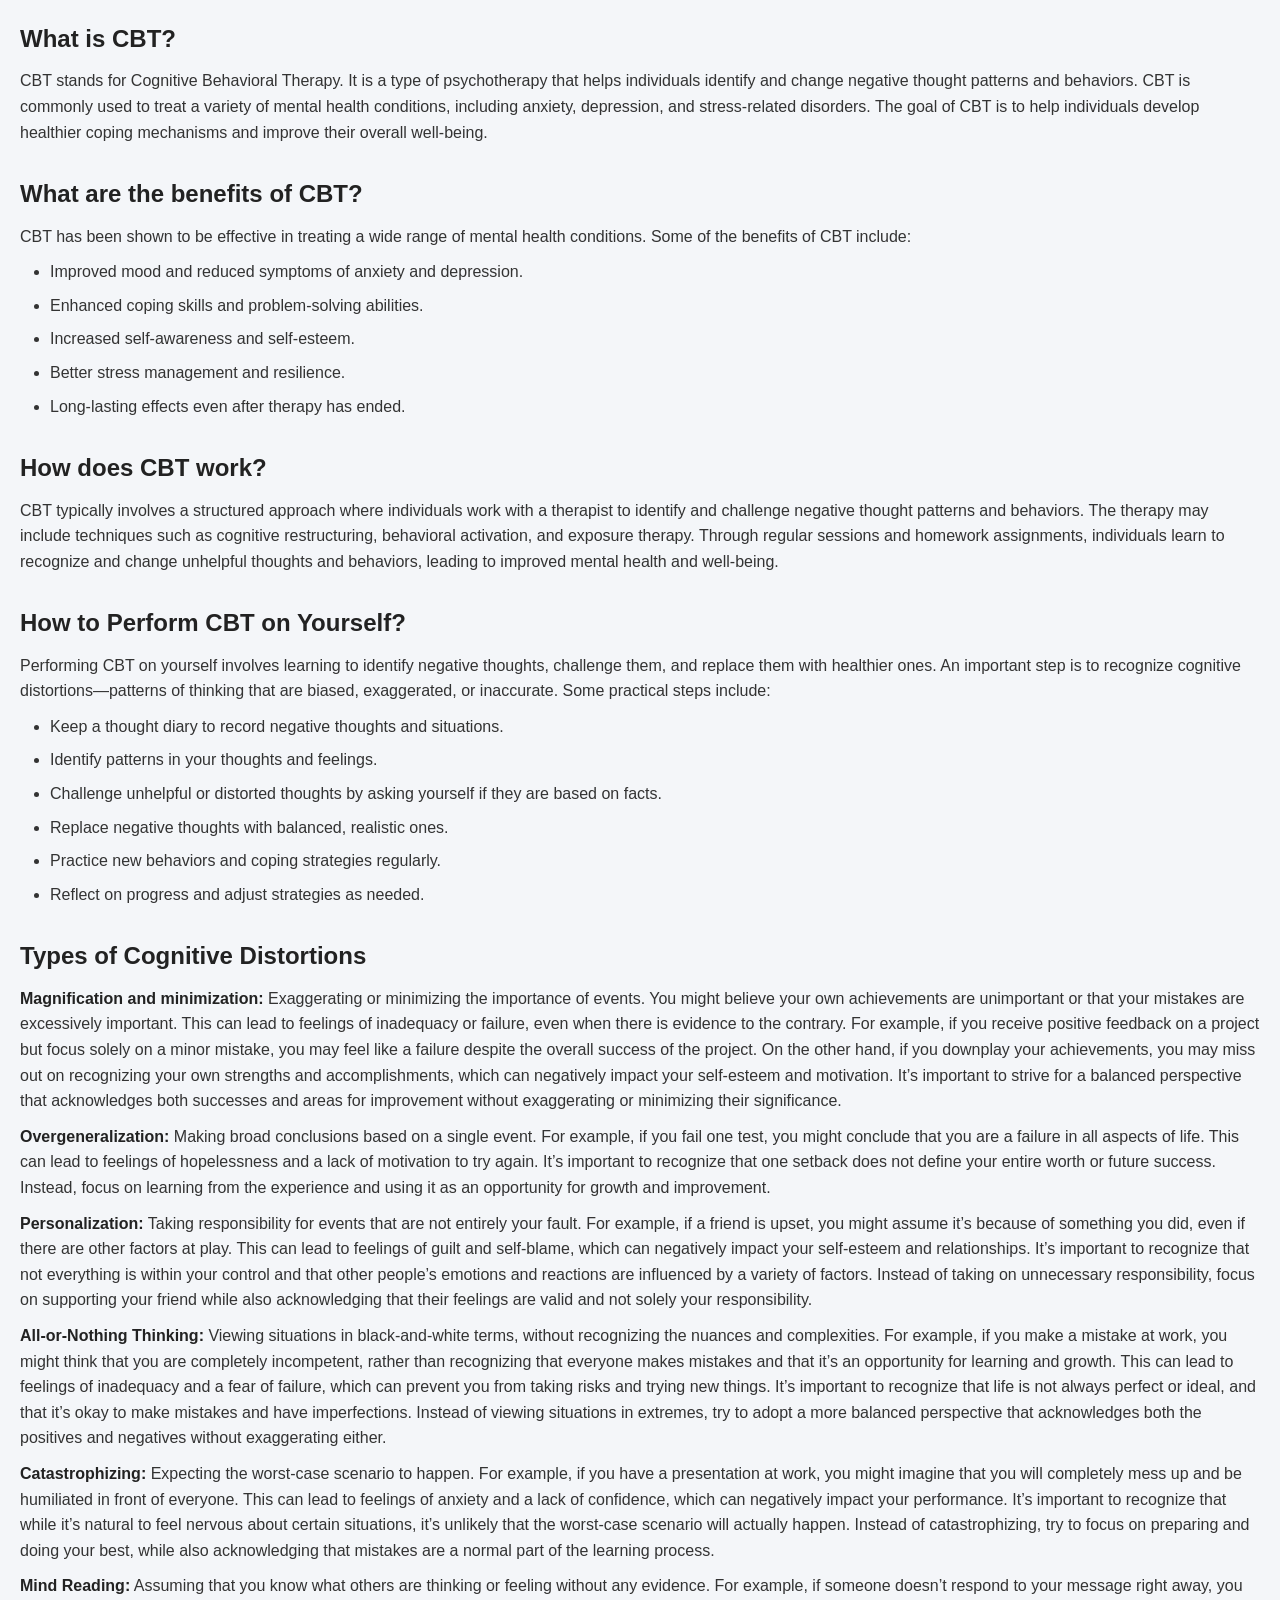
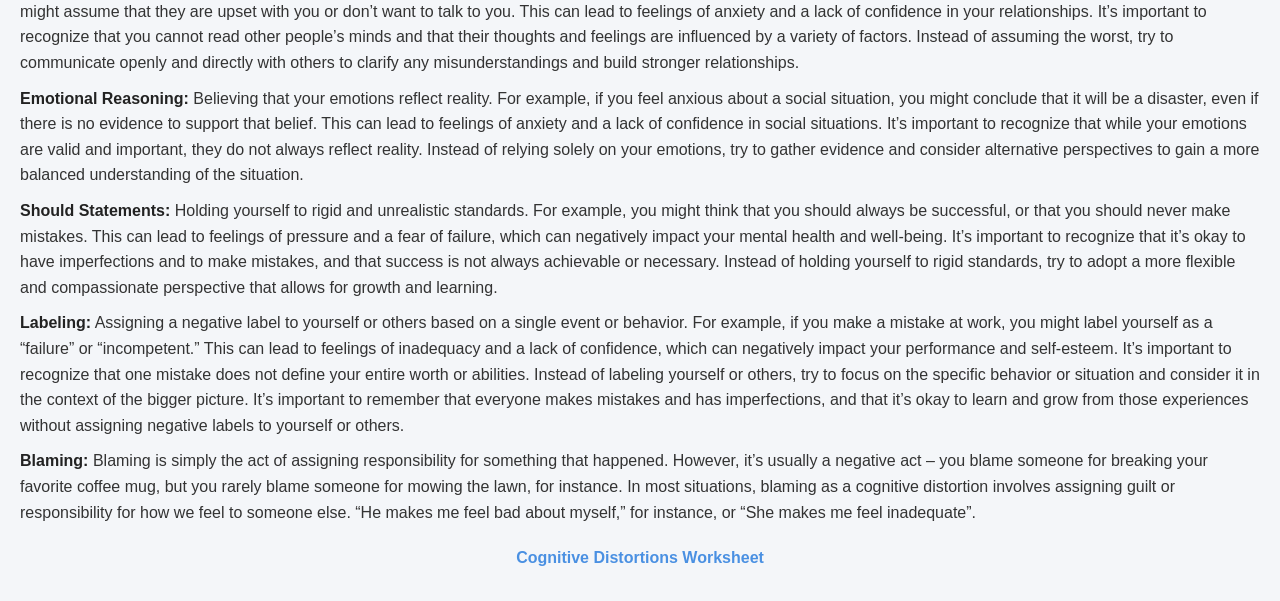
<file: index.html>
<!DOCTYPE html>
<html lang="en">
<head>
    <meta charset="UTF-8">
    <meta name="viewport" content="width=device-width, initial-scale=1.0">
    <title>CBT</title>
   <style>
    :root {
        --bg-color: #f4f6f9;
        --card-color: #ffffff;
        --text-color: #333333;
        --heading-color: #222222;
        --link-color: #4a90e2;
        --border-color: #dddddd;
    }

    @media (prefers-color-scheme: dark) {
        :root {
            --bg-color: #121212;
            --card-color: #1e1e1e;
            --text-color: #e0e0e0;
            --heading-color: #ffffff;
            --link-color: #6aa9ff;
            --border-color: #444444;
        }
    }

    * {
        box-sizing: border-box;
    }

    body {
        font-family: Arial, sans-serif;
        margin: 0;
        padding: 20px;
        line-height: 1.6;

        background-color: var(--bg-color);
        color: var(--text-color);

        transition:
            background-color 0.3s ease,
            color 0.3s ease;
    }

    .container {
        max-width: 900px;
        margin: 0 auto;
        background: var(--card-color);
        padding: 25px;
        border-radius: 12px;
        border: 1px solid var(--border-color);
    }

    h1 {
        margin-top: 30px;
        margin-bottom: 10px;
        font-size: 24px;
        color: var(--heading-color);
    }

    h1:first-child {
        margin-top: 0;
    }

    p {
        margin-top: 10px;
        margin-bottom: 10px;
        font-size: 16px;
    }

    ul {
        padding-left: 30px;
        margin-top: 5px;
        margin-bottom: 15px;
    }

    li {
        margin-bottom: 8px;
    }

    b {
        color: var(--heading-color);
    }

    a {
        color: var(--link-color);
        text-decoration: none;
        font-weight: bold;
    }

    a:hover {
        text-decoration: underline;
    }

    @media (max-width: 600px) {
        body {
            padding: 12px;
        }

        .container {
            padding: 18px;
        }

        h1 {
            font-size: 22px;
        }

        p,
        li {
            font-size: 15px;
        }
    }
</style>
</head>
<body>
    <h1>What is CBT?</h1>
    <p>
        CBT stands for Cognitive Behavioral Therapy. It is a type of psychotherapy that helps individuals identify and change negative thought patterns and behaviors. CBT is commonly used to treat a variety of mental health conditions, including anxiety, depression, and stress-related disorders. The goal of CBT is to help individuals develop healthier coping mechanisms and improve their overall well-being.
    </p>

    <h1>What are the benefits of CBT?</h1>
    <p>
        CBT has been shown to be effective in treating a wide range of mental health conditions. Some of the benefits of CBT include:
    </p>
    <ul>
        <li>Improved mood and reduced symptoms of anxiety and depression.</li>
        <li>Enhanced coping skills and problem-solving abilities.</li>
        <li>Increased self-awareness and self-esteem.</li>
        <li>Better stress management and resilience.</li>
        <li>Long-lasting effects even after therapy has ended.</li>
    </ul>

    <h1>How does CBT work?</h1>
    <p>
        CBT typically involves a structured approach where individuals work with a therapist to identify and challenge negative thought patterns and behaviors. The therapy may include techniques such as cognitive restructuring, behavioral activation, and exposure therapy. Through regular sessions and homework assignments, individuals learn to recognize and change unhelpful thoughts and behaviors, leading to improved mental health and well-being.
    </p>

    <h1>How to Perform CBT on Yourself?</h1>
    <p>
        Performing CBT on yourself involves learning to identify negative thoughts, challenge them, and replace them with healthier ones. An important step is to recognize cognitive distortions—patterns of thinking that are biased, exaggerated, or inaccurate. Some practical steps include:
    </p>
    <ul>
        <li>Keep a thought diary to record negative thoughts and situations.</li>
        <li>Identify patterns in your thoughts and feelings.</li>
        <li>Challenge unhelpful or distorted thoughts by asking yourself if they are based on facts.</li>
        <li>Replace negative thoughts with balanced, realistic ones.</li>
        <li>Practice new behaviors and coping strategies regularly.</li>
        <li>Reflect on progress and adjust strategies as needed.</li>
    </ul>

    <h1>Types of Cognitive Distortions</h1>
    <p><b>Magnification and minimization:</b> Exaggerating or minimizing the importance of events. You might believe your own achievements are unimportant or that your mistakes are excessively important. This can lead to feelings of inadequacy or failure, even when there is evidence to the contrary. For example, if you receive positive feedback on a project but focus solely on a minor mistake, you may feel like a failure despite the overall success of the project. On the other hand, if you downplay your achievements, you may miss out on recognizing your own strengths and accomplishments, which can negatively impact your self-esteem and motivation. It’s important to strive for a balanced perspective that acknowledges both successes and areas for improvement without exaggerating or minimizing their significance.</p>
    <p><b>Overgeneralization:</b> Making broad conclusions based on a single event. For example, if you fail one test, you might conclude that you are a failure in all aspects of life. This can lead to feelings of hopelessness and a lack of motivation to try again. It’s important to recognize that one setback does not define your entire worth or future success. Instead, focus on learning from the experience and using it as an opportunity for growth and improvement.</p>
    <p><b>Personalization:</b> Taking responsibility for events that are not entirely your fault. For example, if a friend is upset, you might assume it’s because of something you did, even if there are other factors at play. This can lead to feelings of guilt and self-blame, which can negatively impact your self-esteem and relationships. It’s important to recognize that not everything is within your control and that other people’s emotions and reactions are influenced by a variety of factors. Instead of taking on unnecessary responsibility, focus on supporting your friend while also acknowledging that their feelings are valid and not solely your responsibility.</p>
    <p><b>All-or-Nothing Thinking:</b> Viewing situations in black-and-white terms, without recognizing the nuances and complexities. For example, if you make a mistake at work, you might think that you are completely incompetent, rather than recognizing that everyone makes mistakes and that it’s an opportunity for learning and growth. This can lead to feelings of inadequacy and a fear of failure, which can prevent you from taking risks and trying new things. It’s important to recognize that life is not always perfect or ideal, and that it’s okay to make mistakes and have imperfections. Instead of viewing situations in extremes, try to adopt a more balanced perspective that acknowledges both the positives and negatives without exaggerating either.</p>
    <p><b>Catastrophizing:</b> Expecting the worst-case scenario to happen. For example, if you have a presentation at work, you might imagine that you will completely mess up and be humiliated in front of everyone. This can lead to feelings of anxiety and a lack of confidence, which can negatively impact your performance. It’s important to recognize that while it’s natural to feel nervous about certain situations, it’s unlikely that the worst-case scenario will actually happen. Instead of catastrophizing, try to focus on preparing and doing your best, while also acknowledging that mistakes are a normal part of the learning process.</p>
    <p><b>Mind Reading:</b> Assuming that you know what others are thinking or feeling without any evidence. For example, if someone doesn’t respond to your message right away, you might assume that they are upset with you or don’t want to talk to you. This can lead to feelings of anxiety and a lack of confidence in your relationships. It’s important to recognize that you cannot read other people’s minds and that their thoughts and feelings are influenced by a variety of factors. Instead of assuming the worst, try to communicate openly and directly with others to clarify any misunderstandings and build stronger relationships.</p>
    <p><b>Emotional Reasoning:</b> Believing that your emotions reflect reality. For example, if you feel anxious about a social situation, you might conclude that it will be a disaster, even if there is no evidence to support that belief. This can lead to feelings of anxiety and a lack of confidence in social situations. It’s important to recognize that while your emotions are valid and important, they do not always reflect reality. Instead of relying solely on your emotions, try to gather evidence and consider alternative perspectives to gain a more balanced understanding of the situation.</p>
    <p><b>Should Statements:</b> Holding yourself to rigid and unrealistic standards. For example, you might think that you should always be successful, or that you should never make mistakes. This can lead to feelings of pressure and a fear of failure, which can negatively impact your mental health and well-being. It’s important to recognize that it’s okay to have imperfections and to make mistakes, and that success is not always achievable or necessary. Instead of holding yourself to rigid standards, try to adopt a more flexible and compassionate perspective that allows for growth and learning.</p>
    <p><b>Labeling:</b> Assigning a negative label to yourself or others based on a single event or behavior. For example, if you make a mistake at work, you might label yourself as a “failure” or “incompetent.” This can lead to feelings of inadequacy and a lack of confidence, which can negatively impact your performance and self-esteem. It’s important to recognize that one mistake does not define your entire worth or abilities. Instead of labeling yourself or others, try to focus on the specific behavior or situation and consider it in the context of the bigger picture. It’s important to remember that everyone makes mistakes and has imperfections, and that it’s okay to learn and grow from those experiences without assigning negative labels to yourself or others.</p>
    <p><b>Blaming:</b> Blaming is simply the act of assigning responsibility for something that happened. However, it’s usually a negative act – you blame someone for breaking your favorite coffee mug, but you rarely blame someone for mowing the lawn, for instance. In most situations, blaming as a cognitive distortion involves assigning guilt or responsibility for how we feel to someone else. “He makes me feel bad about myself,” for instance, or “She makes me feel inadequate”.</p>

 <p style="text-align: center; margin-top: 20px;">
    <a href="sheet.html">Cognitive Distortions Worksheet</a>
</p>
</body>
</html>
</file>
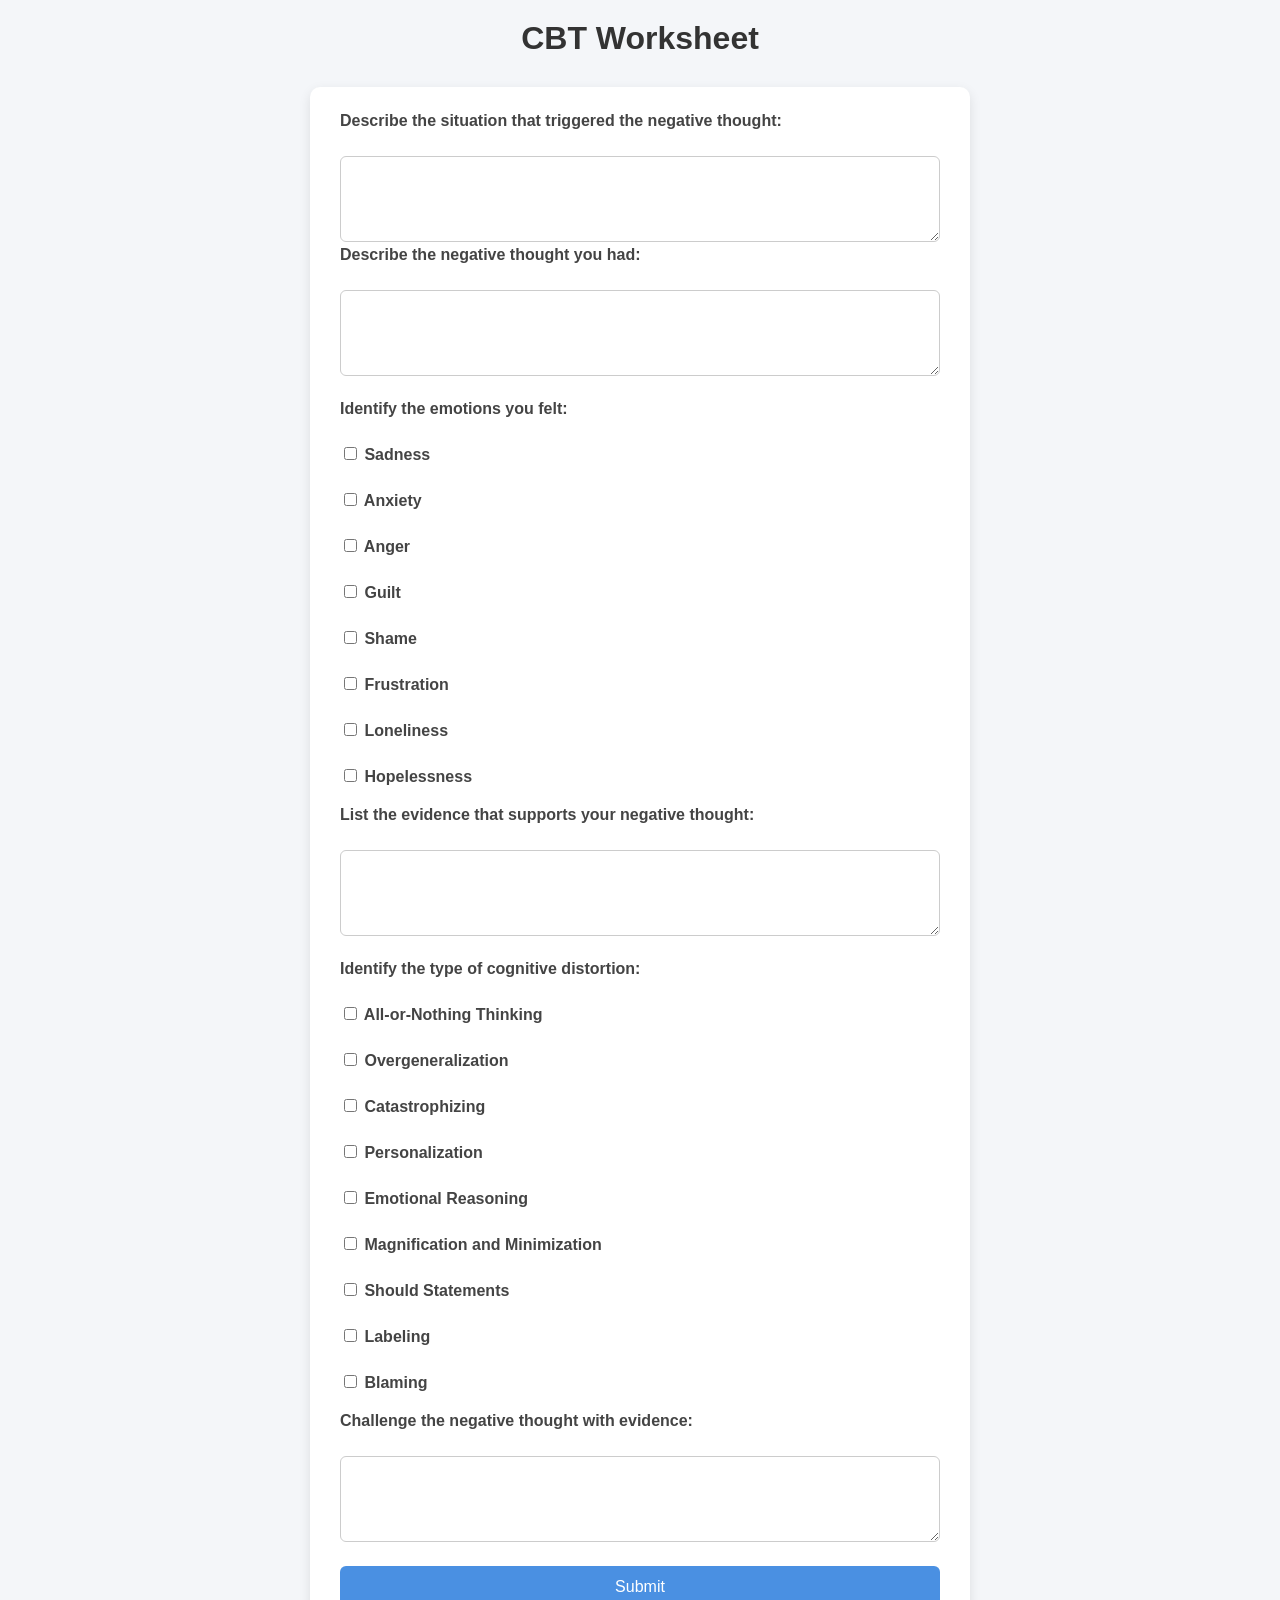
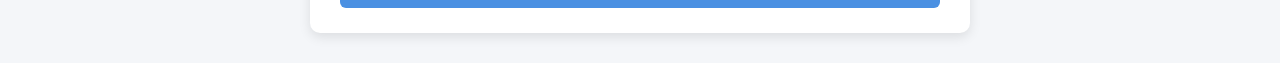
<file: sheet.html>
<!DOCTYPE html>
<html lang="en">
<head>
    <meta charset="UTF-8">
    <meta name="viewport" content="width=device-width, initial-scale=1.0">
    <title>CBT Form</title>
    <link rel="stylesheet" href="style.css">
</head>
<body>
    <h1>CBT Worksheet</h1>

    <form >
        <div>
            <label for="situation">Describe the situation that triggered the negative thought:</label><br>
            <textarea id="situation" name="situation" rows="4" required></textarea>
        </div>
        <div class="question">
            <label for="thought">Describe the negative thought you had:</label><br>
            <textarea id="thought" name="thought" rows="4" required></textarea>
        </div>
        <div class="question">
            <label>Identify the emotions you felt:</label><br>
            <label>
                <input type="checkbox" name="emotion" value="Sadness">
                Sadness
            </label><br>
            <label>
                <input type="checkbox" name="emotion" value="Anxiety">
                Anxiety
            </label><br>
            <label>
                <input type="checkbox" name="emotion" value="Anger">
                Anger
            </label><br>
            <label>
                <input type="checkbox" name="emotion" value="Guilt">
                Guilt
            </label><br>
            <label>
                <input type="checkbox" name="emotion" value="Shame">
                Shame
            </label><br>
            <label>
                <input type="checkbox" name="emotion" value="Frustration">
                Frustration
            </label><br>
            <label>
                <input type="checkbox" name="emotion" value="Loneliness">
                Loneliness
            </label><br>
            <label>
                <input type="checkbox" name="emotion" value="Hopelessness">
                Hopelessness
            </label>
        </div>
        <div class="question">
            <label for="evidence">List the evidence that supports your negative thought:</label><br>
            <textarea id="evidence" name="evidence" rows="4" required></textarea>
        </div>
        

      <div class="question">
    <label>Identify the type of cognitive distortion:</label><br>

    <label>
        <input type="checkbox" name="distortion" value="All-or-Nothing Thinking">
        All-or-Nothing Thinking
    </label><br>

    <label>
        <input type="checkbox" name="distortion" value="Overgeneralization">
        Overgeneralization
    </label><br>

    <label>
        <input type="checkbox" name="distortion" value="Catastrophizing">
        Catastrophizing
    </label><br>

    <label>
        <input type="checkbox" name="distortion" value="Personalization">
        Personalization
    </label><br>

    <label>
        <input type="checkbox" name="distortion" value="Emotional Reasoning">
        Emotional Reasoning
    </label><br>

    <label>
        <input type="checkbox" name="distortion" value="Magnification and Minimization">
        Magnification and Minimization
    </label><br>

    <label>
        <input type="checkbox" name="distortion" value="Should Statements">
        Should Statements
    </label><br>

    <label>
        <input type="checkbox" name="distortion" value="Labeling">
        Labeling
    </label><br>
    <label>
        <input type="checkbox" name="distortion" value="Blaming">
        Blaming
    </label>
</div>
        <div class="question"> 
            <label for="challenge">Challenge the negative thought with evidence:</label><br>
            <textarea id="challenge" name="challenge" rows="4" required></textarea> 
        </div>

        <button type="submit">Submit</button>
    </form>
<script src="jspdf.umd.min.js"></script>
<script src="script.js"></script>
</body>
</html>
</file>
<file: style.css>
:root {
    --bg-color: #f4f6f9;
    --surface-color: #ffffff;
    --text-color: #333;
    --label-color: #444;
    --border-color: #ccc;
    --accent-color: #4a90e2;
    --shadow: 0 4px 12px rgba(0, 0, 0, 0.1);
}

@media (prefers-color-scheme: dark) {
    :root {
        --bg-color: #121212;
        --surface-color: #1e1e1e;
        --text-color: #f0f0f0;
        --label-color: #d0d0d0;
        --border-color: #444;
        --accent-color: #6aa9ff;
        --shadow: 0 4px 12px rgba(0, 0, 0, 0.4);
    }
}

body {
    font-family: Arial, sans-serif;
    background: var(--bg-color);
    color: var(--text-color);
    margin: 0;
    padding: 0;
    transition: background 0.3s, color 0.3s;
}

h1 {
    text-align: center;
    margin-top: 20px;
    color: var(--text-color);
}

form {
    max-width: 600px;
    margin: 30px auto;
    background: var(--surface-color);
    padding: 25px 30px;
    border-radius: 10px;
    box-shadow: var(--shadow);
    transition: background 0.3s;
}

.question {
    margin-bottom: 20px;
}

label {
    font-weight: bold;
    display: block;
    margin-bottom: 8px;
    color: var(--label-color);
}

textarea,
select {
    width: 100%;
    padding: 10px;
    border-radius: 6px;
    border: 1px solid var(--border-color);
    background: var(--surface-color);
    color: var(--text-color);
    font-size: 14px;
    transition: 0.3s;
    box-sizing: border-box;
}

textarea:focus,
select:focus {
    border-color: var(--accent-color);
    outline: none;
    box-shadow: 0 0 5px rgba(74, 144, 226, 0.3);
}

button {
    display: block;
    width: 100%;
    padding: 12px;
    background: var(--accent-color);
    color: white;
    border: none;
    border-radius: 6px;
    font-size: 16px;
    cursor: pointer;
    transition: opacity 0.3s;
}

button:hover {
    opacity: 0.9;
}
</file>
